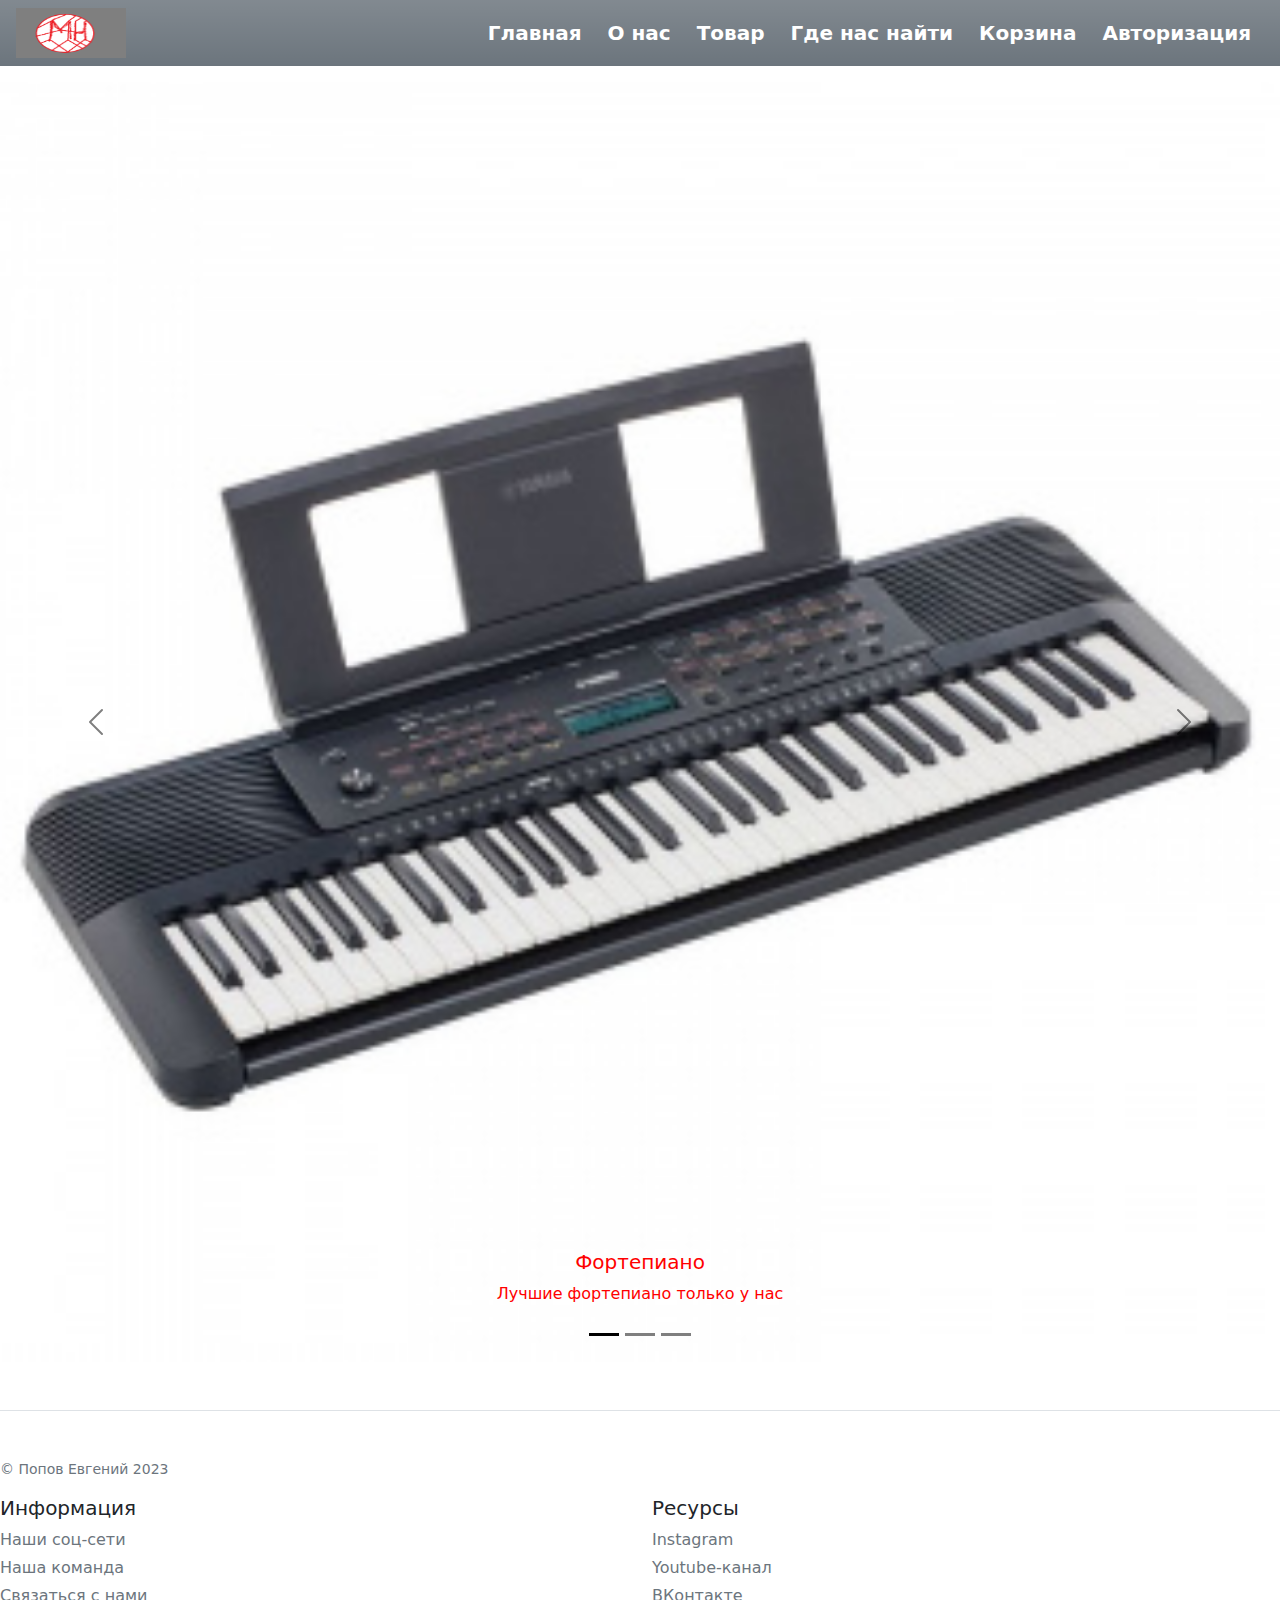
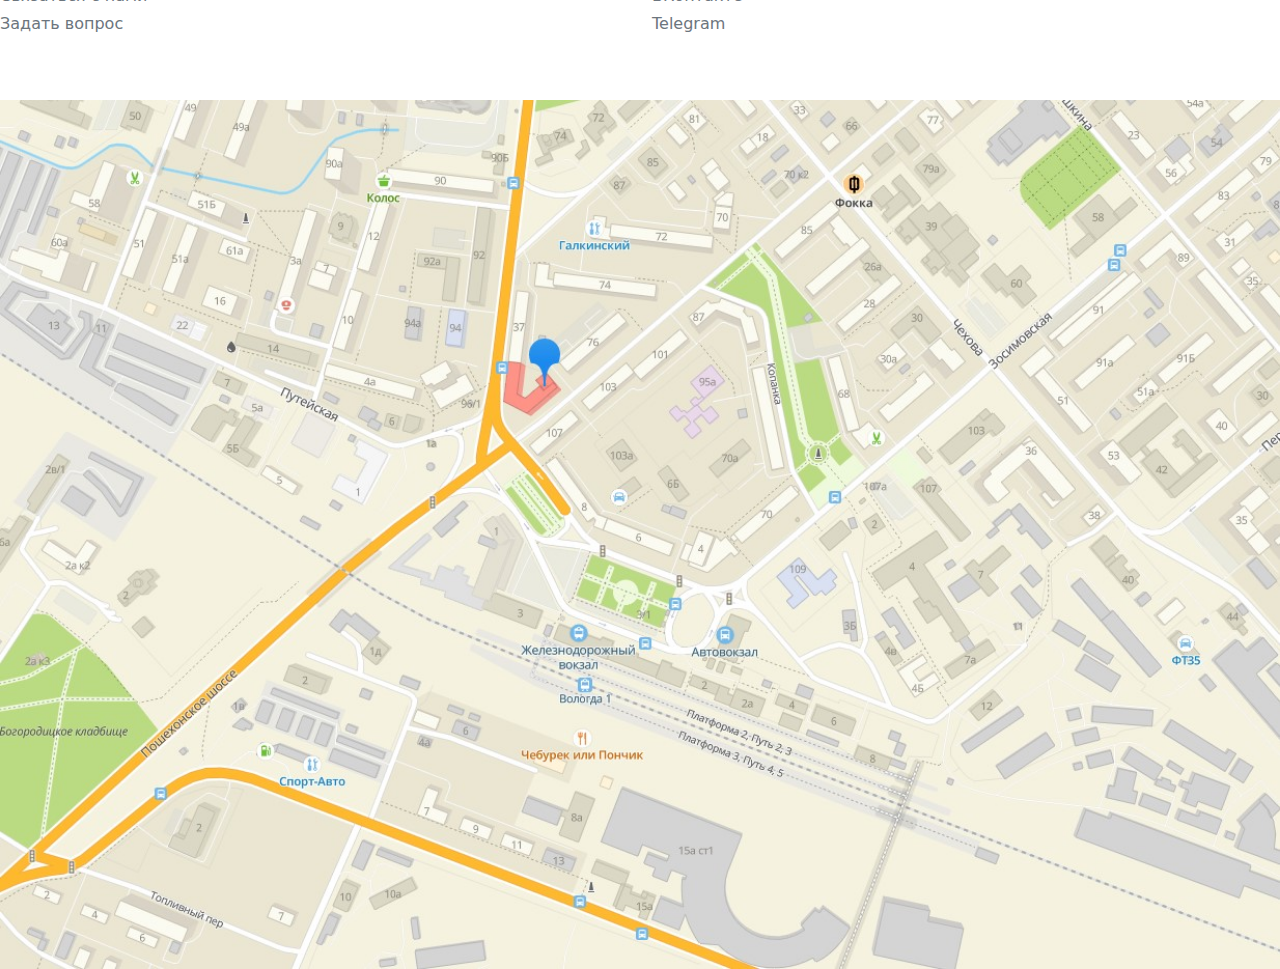
<file: Срез/popov/index.html>
<!DOCTYPE html>
<html lang="en">
<head>
    <meta charset="UTF-8">
    <meta http-equiv="X-UA-Compatible" content="IE=edge">
    <meta name="viewport" content="width=device-width, initial-scale=1.0">
    <title>Music House</title>
    <link rel="stylesheet" href="css/style.css">
    <script src="js/bootstrap.js"></script>
    <link rel="stylesheet" href="boots/bootstrap.css">
</head>
<body>
    <nav id="navbar-example2" class="navbar bg-secondary bg-gradient px-3 mb-3">
        <img src="images/Logo.png" width="110" height="50"  alt="" >
        <ul class="nav nav-pills">
          <li class="nav-item">
            <a class="badge nav-link fs-5" href="#">Главная</a>
          </li>
          <li class="nav-item">
            <a class="badge nav-link fs-5" href="/o nas/index.html">О нас</a>
          </li>
          
            <li class="nav-item">
              <a class="badge nav-link fs-5" href="menu/index.html">Товар</a>
            </li>
            <li class="nav-item">
              <a class="badge nav-link fs-5" href="#gdenas">Где нас найти</a>
            </li>
            <li class="nav-item">
                <a class="badge nav-link fs-5" href="#">Корзина</a>
              </li>
              <li class="nav-item">
                <a class="badge nav-link fs-5" href="auth/signin.php">Авторизация</a>
              </li>
        </ul>
      </nav>      
      <div id="carouselExampleDark" class="carousel carousel-dark slide" data-bs-ride="carousel">
        <div class="carousel-indicators">
          <button type="button" data-bs-target="#carouselExampleDark" data-bs-slide-to="0" class="active" aria-current="true" aria-label="Slide 1"></button>
          <button type="button" data-bs-target="#carouselExampleDark" data-bs-slide-to="1" aria-label="Slide 2"></button>
          <button type="button" data-bs-target="#carouselExampleDark" data-bs-slide-to="2" aria-label="Slide 3"></button>
        </div>
        <div class="carousel-inner">
          <div class="carousel-item active" data-bs-interval="10000">
            <img src="images/61e3012c9fbb2126150a65217989ac40.jpeg" class="d-block w-100" alt="..." >
            <div class="carousel-caption d-none d-md-block">
              <h5 style="color:red;">Фортепиано</h5>
              <p style="color:red;">Лучшие фортепиано только у нас</p>
            </div>
          </div>
          <div class="carousel-item" data-bs-interval="2000">
            <img src="images/ca41b0a3824f7aa1d155a726162e9f5d.jpeg" class="d-block w-100" alt="...">
            <div class="carousel-caption d-none d-md-block">
              <h5 style="color:red;">Гитары</h5>
              <p style="color:red;">Самые лучшие гитары только у нас.</p>
            </div>
          </div>
          <div class="carousel-item">
            <img src="images/e9a917c442e68e8721fb6dcece67ea7c.jpeg" class="d-block w-100" alt="...">
            <div class="carousel-caption d-none d-md-block">
              <h5 style="color:red;">Электрогитары</h5>
              <p style="color:red;">Самые лучшие электрогитары только у нас.</p>
            </div>
          </div>
        </div>
        <button class="carousel-control-prev" type="button" data-bs-target="#carouselExampleDark" data-bs-slide="prev">
          <span class="carousel-control-prev-icon" aria-hidden="true"></span>
          <span class="visually-hidden">Previous</span>
        </button>
        <button class="carousel-control-next" type="button" data-bs-target="#carouselExampleDark" data-bs-slide="next">
          <span class="carousel-control-next-icon" aria-hidden="true"></span>
          <span class="visually-hidden">Next</span>
        </button>
      </div>
      <footer class="pt-4 my-md-5 pt-md-5 border-top">
        <div class="row">
          <div class="col-12 col-md">
         
            <small class="d-block mb-3 text-muted">&copy; Попов Евгений 2023</small>
          </div>
          <div class="col-6 col-md">
            <h5>Информация</h5>
            <ul class="list-unstyled text-small">
              <li class="mb-1"><a class="link-secondary text-decoration-none" href="#">Наши соц-сети</a></li>
              <li class="mb-1"><a class="link-secondary text-decoration-none" href="#">Наша команда</a></li>
              <li class="mb-1"><a class="link-secondary text-decoration-none" href="#">Связаться с нами</a></li>
              <li class="mb-1"><a class="link-secondary text-decoration-none" href="#">Задать вопрос</a></li>
            </ul>
          </div>
          <div class="col-6 col-md">
            <h5>Ресурсы</h5>
            <ul class="list-unstyled text-small">
              <li class="mb-1"><a class="link-secondary text-decoration-none" href="#">Instagram</a></li>
              <li class="mb-1"><a class="link-secondary text-decoration-none" href="#">Youtube-канал</a></li>
              <li class="mb-1"><a class="link-secondary text-decoration-none" href="#">ВКонтакте</a></li>
              <li class="mb-1"><a class="link-secondary text-decoration-none" href="#">Telegram</a></li>
            </ul>
          </div>
        </div>
        
      </footer>
      <div class="footer-left" id="gdenas"></div>
        <span class="footer_location"> <img src="images/map.jpg" width="100%" alt="">
</body>
</html>
</file>
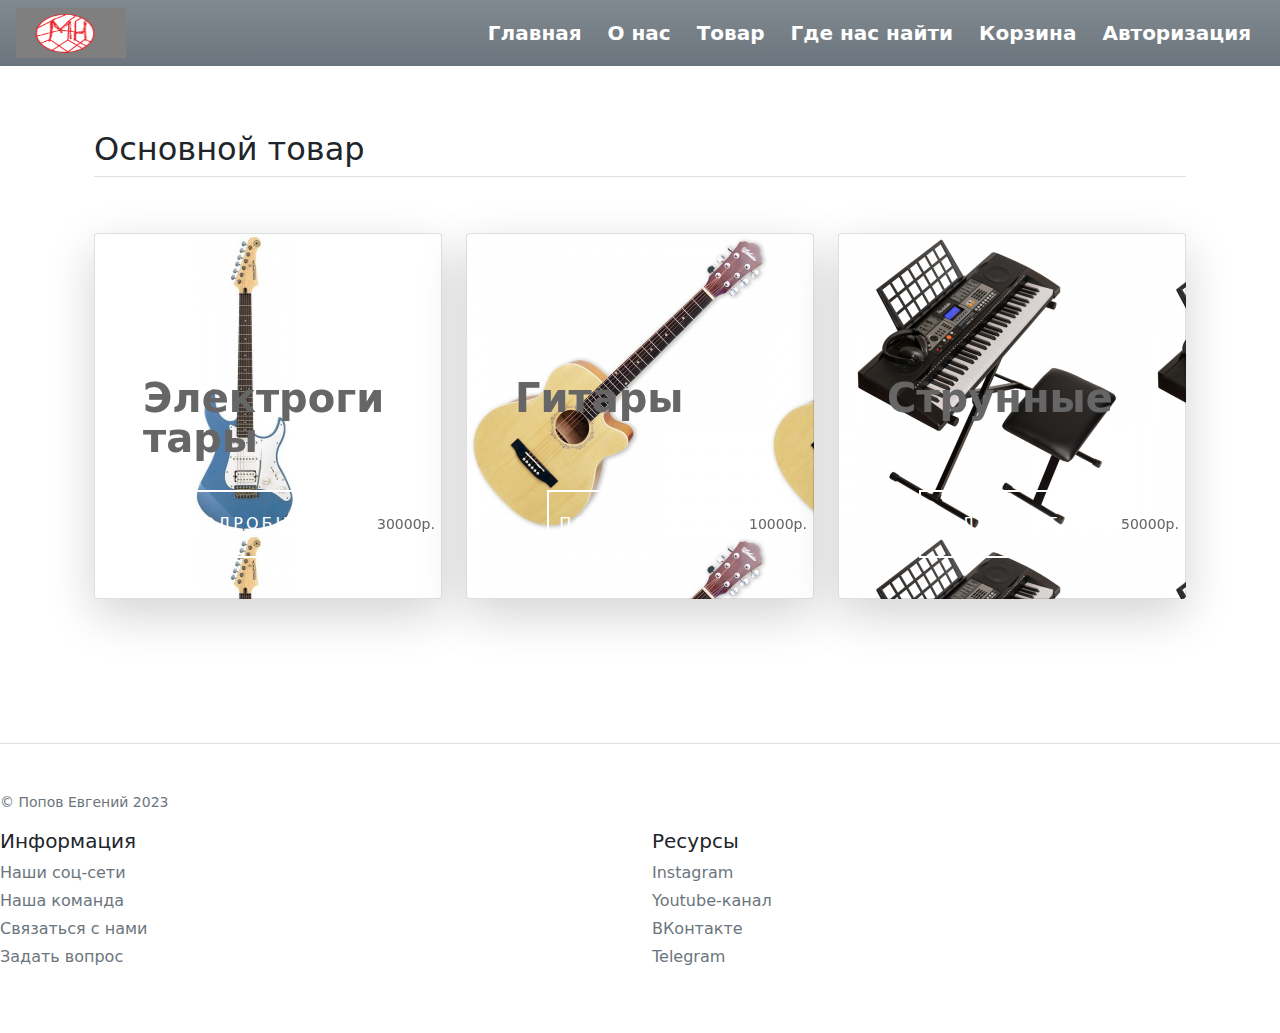
<file: Срез/popov/menu/index.html>
<!DOCTYPE html>
<html lang="en">
<head>
    <meta charset="UTF-8">
    <meta http-equiv="X-UA-Compatible" content="IE=edge">
    <meta name="viewport" content="width=device-width, initial-scale=1.0">
    <link rel="stylesheet" href="../css/style.css">
    <link rel="stylesheet" href="../boots/bootstrap.css">
    <script src="../js/bootstrap.js"></script>
    <title>Music House</title>
</head>
<body>
    <nav id="navbar-example2" class="navbar bg-secondary bg-gradient px-3 mb-3">
      <img src="../images/Logo.png" width="110" height="50"  alt="" >
        <ul class="nav nav-pills">
          <li class="nav-item">
            <a class="badge nav-link fs-5" href="../index.html">Главная</a>
          </li>
          <li class="nav-item">
            <a class="badge nav-link fs-5" href="../o nas/index.html">О нас</a>
          </li>
          
            <li class="nav-item">
              <a class="badge nav-link fs-5" href="#">Товар</a>
            </li>
            <li class="nav-item">
              <a class="badge nav-link fs-5" href="../#gdenas">Где нас найти</a>
            </li>
            <li class="nav-item">
                <a class="badge nav-link fs-5" href="#">Корзина</a>
              </li>
              <li class="nav-item">
                <a class="badge nav-link fs-5" href="../auth/signin.php">Авторизация</a>
              </li>
        </ul>
      </nav> 
      <div class="b-example-divider"></div>

  <div class="container px-4 py-5" id="custom-cards">
    <h2 class="pb-2 border-bottom">Основной товар</h2>

    <div class="row row-cols-1 row-cols-lg-3 align-items-stretch g-4 py-5">
      <div class="col">
        <div class="card card-cover h-100 overflow-hidden text-white bg-dark rounded-5 shadow-lg" style="background-image: url('../images/e9a917c442e68e8721fb6dcece67ea7c.jpeg');">
          <div class="d-flex flex-column h-100 p-5 pb-3 text-white text-shadow-1">
            <h2 class="pt-5 mt-5 mb-4 display-6 lh-1 fw-bold" style="filter: brightness(40%)">Электрогитары</h2>
            <ul class="d-flex list-unstyled mt-auto">
              <li class="d-flex align-items-center me-3">
                <svg class="bi me-2" width="1em" height="1em"><use xlink:href="#geo-fill"/></svg>
                <a href="" class="button-primary">
                    Подробнее
                  </a>
              </li>
              <li class="d-flex align-items-center">
                <svg class="bi me-2" width="1em" height="1em"><use xlink:href="#calendar3"/></svg>
                <small style="filter: brightness(40%)">30000р.</small>
              </li>
            </ul>
          </div>
        </div>
      </div>

      <div class="col">
        <div class="card card-cover h-100 overflow-hidden text-white bg-dark rounded-5 shadow-lg" style="background-image: url('../images/ca41b0a3824f7aa1d155a726162e9f5d.jpeg');">
          <div class="d-flex flex-column h-100 p-5 pb-3 text-white text-shadow-1">
            <h2 class="pt-5 mt-5 mb-4 display-6 lh-1 fw-bold" style="filter: brightness(40%)">Гитары</h2>
            <ul class="d-flex list-unstyled mt-auto">
             
              <li class="d-flex align-items-center me-3">
                <svg class="bi me-2" width="1em" height="1em"><use xlink:href="#geo-fill"/></svg>
                <a href="" class="button-primary">
                    Подробнее
                  </a>
              </li>
              <li class="d-flex align-items-center">
                <svg class="bi me-2" width="1em" height="1em"><use xlink:href="#calendar3"/></svg>
                <small style="filter: brightness(40%)">10000р.</small>
              </li>
            </ul>
          </div>
        </div>
      </div>

      <div class="col">
        <div class="card card-cover h-100 overflow-hidden text-white bg-dark rounded-5 shadow-lg" style="background-image: url('../images/b39e8882d68fed2dce3984d12319718a.png');">
          <div class="d-flex flex-column h-100 p-5 pb-3 text-shadow-1">
            <h2 class="pt-5 mt-5 mb-4 display-6 lh-1 fw-bold" style="filter: brightness(40%)">Струнные</h2>
            <ul class="d-flex list-unstyled mt-auto">
              
              <li class="d-flex align-items-center me-3">
                <svg class="bi me-2" width="1em" height="1em"><use xlink:href="#geo-fill"/></svg>
                <a href="" class="button-primary">
                    Подробнее
                  </a>
              </li>
              <li class="d-flex align-items-center">
                <svg class="bi me-2" width="1em" height="1em"><use xlink:href="#calendar3"/></svg>
                <small style="filter: brightness(40%)">50000р.</small>
              </li>
            </ul>
          </div>
        </div>
      </div>
    </div>
  </div>
  <footer class="pt-4 my-md-5 pt-md-5 border-top">
    <div class="row">
      <div class="col-12 col-md">
     
        <small class="d-block mb-3 text-muted">&copy; Попов Евгений 2023</small>
      </div>
      <div class="col-6 col-md">
        <h5>Информация</h5>
        <ul class="list-unstyled text-small">
          <li class="mb-1"><a class="link-secondary text-decoration-none" href="#">Наши соц-сети</a></li>
          <li class="mb-1"><a class="link-secondary text-decoration-none" href="#">Наша команда</a></li>
          <li class="mb-1"><a class="link-secondary text-decoration-none" href="#">Связаться с нами</a></li>
          <li class="mb-1"><a class="link-secondary text-decoration-none" href="#">Задать вопрос</a></li>
        </ul>
      </div>
      <div class="col-6 col-md">
        <h5>Ресурсы</h5>
        <ul class="list-unstyled text-small">
          <li class="mb-1"><a class="link-secondary text-decoration-none" href="#">Instagram</a></li>
          <li class="mb-1"><a class="link-secondary text-decoration-none" href="#">Youtube-канал</a></li>
          <li class="mb-1"><a class="link-secondary text-decoration-none" href="#">ВКонтакте</a></li>
          <li class="mb-1"><a class="link-secondary text-decoration-none" href="#">Telegram</a></li>
        </ul>
      </div>
    </div>
  </footer>
  
     
      </body>
</file>
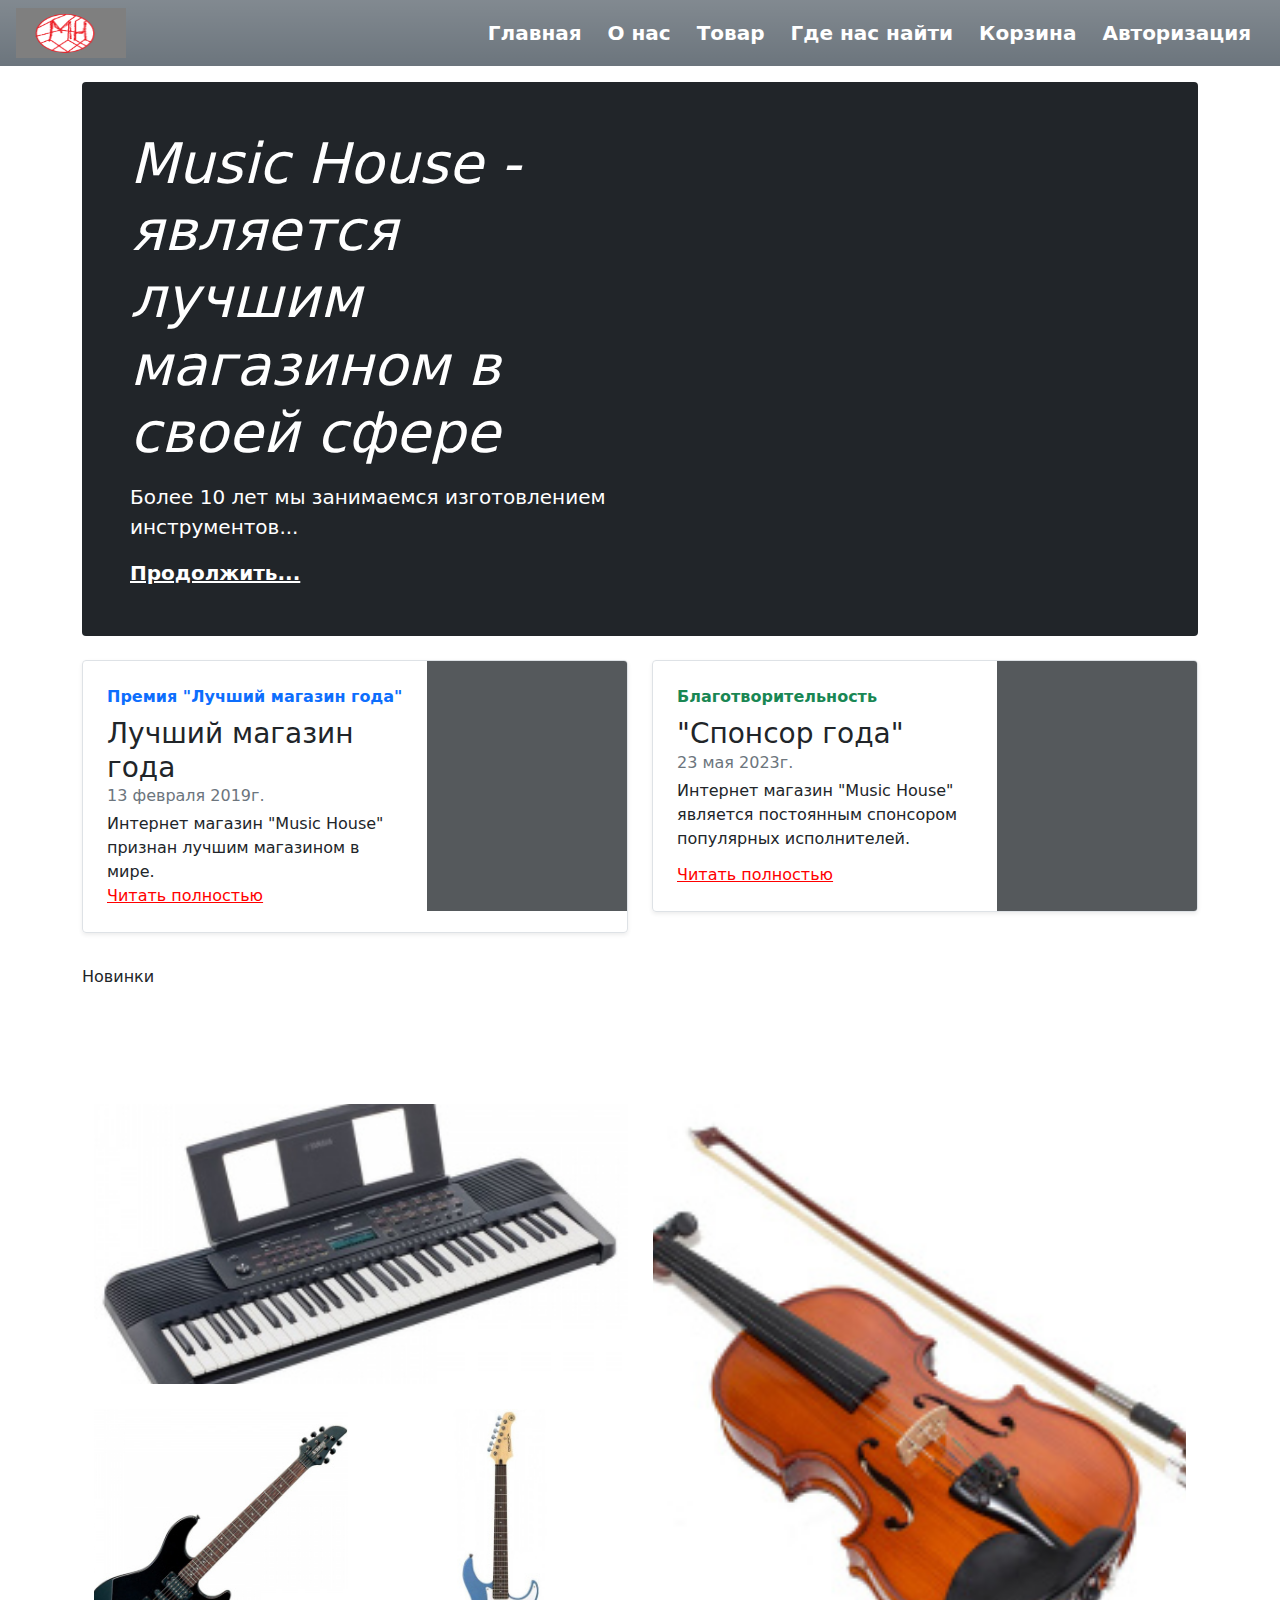
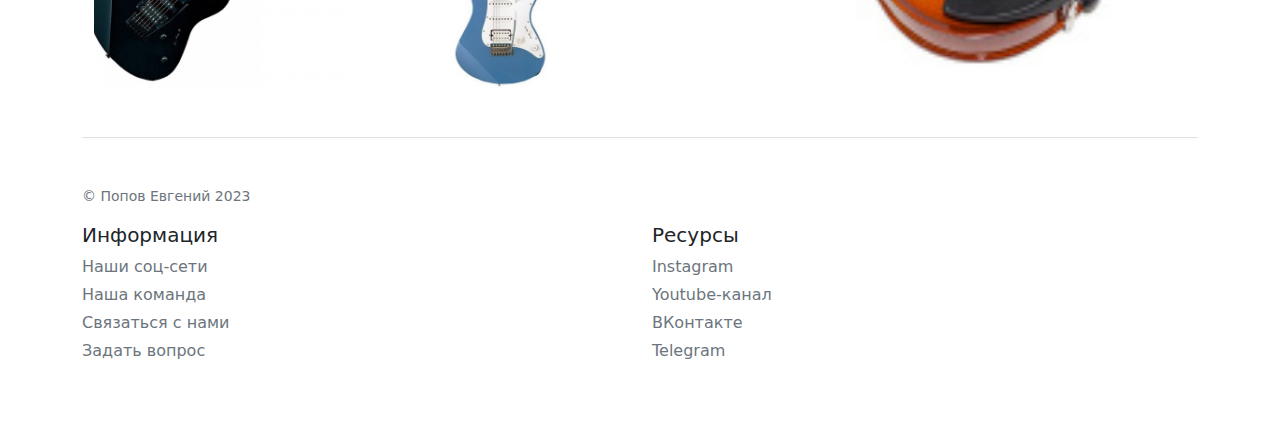
<file: Срез/popov/o nas/index.html>
<!DOCTYPE html>
<html lang="en">
<head>
    <meta charset="UTF-8">
    <meta http-equiv="X-UA-Compatible" content="IE=edge">
    <meta name="viewport" content="width=device-width, initial-scale=1.0">
    <link rel="stylesheet" href="../boots/bootstrap.css">
    <link rel="stylesheet" href="../css/style1.css">
    <title>Music House</title>
</head>
<body>
    <nav id="navbar-example2" class="navbar bg-secondary bg-gradient px-3 mb-3">
      <img src="../images/Logo.png" width="110" height="50"  alt="" >
        <ul class="nav nav-pills">
          <li class="nav-item">
            <a class="badge nav-link fs-5" href="../index.html">Главная</a>
          </li>
          <li class="nav-item">
            <a class="badge nav-link fs-5" href="#">О нас</a>
          </li>
         
            <li class="nav-item">
              <a class="badge nav-link fs-5" href="../menu/index.html">Товар</a>
            </li>
            <li class="nav-item">
              <a class="badge nav-link fs-5" href="../index.html#gdenas">Где нас найти</a>
            </li>
            <li class="nav-item">
                <a class="badge nav-link fs-5" href="#">Корзина</a>
              </li>
              <li class="nav-item">
                <a class="badge nav-link fs-5" href="../auth/signin.php">Авторизация</a>
              </li>
        </ul>
      </nav>
      <main class="container">
        <div class="p-4 p-md-5 mb-4 text-white rounded bg-dark">
          <div class="col-md-6 px-0">
            <h1 class="display-4 fst-italic">Music House - является лучшим магазином в своей сфере</h1>
            <p class="lead my-3">Более 10 лет мы занимаемся изготовлением инструментов...</p>
            <p class="lead mb-0"><a href="#" class="text-white fw-bold">Продолжить...</a></p>
          </div>
        </div>
      
        <div class="row mb-2">
          <div class="col-md-6">
            <div class="row g-0 border rounded overflow-hidden flex-md-row mb-4 shadow-sm h-md-250 position-relative">
              <div class="col p-4 d-flex flex-column position-static">
                <strong class="d-inline-block mb-2 text-primary">Премия "Лучший магазин года"</strong>
                <h3 class="mb-0">Лучший магазин года</h3>
                <div class="mb-1 text-muted">13 февраля 2019г.</div>
                <p class="card-text mb-auto">Интернет магазин "Music House" признан лучшим магазином в мире.</p>
                <a href="#" class="stretched-link">Читать полностью</a>
              </div>
              <div class="col-auto d-none d-lg-block">
                <svg class="bd-placeholder-img" width="200" height="250" xmlns="http://www.w3.org/2000/svg" role="img" aria-label="Placeholder: Thumbnail" preserveAspectRatio="xMidYMid slice" focusable="false"><title>Placeholder</title><rect width="100%" height="100%" fill="#55595c"/><text x="50%" y="50%" fill="#eceeef" dy=".3em"></text></svg>
      
              </div>
            </div>
          </div>
          <div class="col-md-6">
            <div class="row g-0 border rounded overflow-hidden flex-md-row mb-4 shadow-sm h-md-250 position-relative">
              <div class="col p-4 d-flex flex-column position-static">
                <strong class="d-inline-block mb-2 text-success">Благотворительность</strong>
                <h3 class="mb-0">"Спонсор года"</h3>
                <div class="mb-1 text-muted">23 мая 2023г.</div>
                <p class="mb-auto">Интернет магазин "Music House" является постоянным спонсором популярных исполнителей.</p>
                <a href="#" class="stretched-link">Читать полностью</a>
              </div>
              <div class="col-auto d-none d-lg-block">
                <svg class="bd-placeholder-img" width="200" height="250" xmlns="http://www.w3.org/2000/svg" role="img" aria-label="Placeholder: Thumbnail" preserveAspectRatio="xMidYMid slice" focusable="false"><title></title><rect width="100%" height="100%" fill="#55595c"/><text x="50%" y="50%" fill="#eceeef" dy=".3em"></text></svg>
      
              </div>
            </div>
          </div>
        </div>
        <label for="novinki">Новинки</label>
        <main>
            <div class="banner-wrap">
            </div>
            <div class="section">
        
                <div class="container">
                    <div class="catalog" id="tovariiii">
                        <a class="catalog_link">
                            <span class="catalog_name">Клавишные инструменты</span>
                        </a>
                        <a class="catalog_link">
                            <span class="catalog_name">Гитары</span>
                        </a>
                        <a class="catalog_link">
                            <span class="catalog_name">Электрогитары</span>
                        </a>
                        <a class="catalog_link">
                            <span class="catalog_name">Гитары с палкой</span></a>
                        </a>
                    </div>
                </div>
                
            </main>
            <footer class="pt-4 my-md-5 pt-md-5 border-top">
              <div class="row">
                <div class="col-12 col-md">
               
                  <small class="d-block mb-3 text-muted">&copy; Попов Евгений 2023</small>
                </div>
                <div class="col-6 col-md">
                  <h5>Информация</h5>
                  <ul class="list-unstyled text-small">
                    <li class="mb-1"><a class="link-secondary text-decoration-none" href="#">Наши соц-сети</a></li>
                    <li class="mb-1"><a class="link-secondary text-decoration-none" href="#">Наша команда</a></li>
                    <li class="mb-1"><a class="link-secondary text-decoration-none" href="#">Связаться с нами</a></li>
                    <li class="mb-1"><a class="link-secondary text-decoration-none" href="#">Задать вопрос</a></li>
                  </ul>
                </div>
                <div class="col-6 col-md">
                  <h5>Ресурсы</h5>
                  <ul class="list-unstyled text-small">
                    <li class="mb-1"><a class="link-secondary text-decoration-none" href="#">Instagram</a></li>
                    <li class="mb-1"><a class="link-secondary text-decoration-none" href="#">Youtube-канал</a></li>
                    <li class="mb-1"><a class="link-secondary text-decoration-none" href="#">ВКонтакте</a></li>
                    <li class="mb-1"><a class="link-secondary text-decoration-none" href="#">Telegram</a></li>
                  </ul>
                </div>
              </div>
            </footer>
       
</body>
</html>
</file>
<file: Срез/popov/css/style.css>
.navbar-colors {
    color: white;
}
.button-primary {
	text-decoration: none;
	display: inline-block;
	margin: 10px;
	color: white;
	box-shadow: 0 0 0 2px white;
	padding: 20px 0;
    width: 150px;
    text-align: center;
    text-transform: uppercase;
    letter-spacing: 3px;
    position: relative;
    overflow: hidden;
}
</file>
<file: Срез/popov/css/style1.css>
.section {
	padding: 115px 0 0;
}
.catalog {
	gap:25px;
	display: grid;
	grid-template-areas: 
	"img1 img1 img4 img4"
	"img2 img3 img4 img4"; 
}
.catalog_link {
	position: relative;
	min-height: 280px;
	cursor: pointer;
}
.catalog_link:hover::before {
	position: absolute;
	content: "";
	top: 0;
	left: 0;
	width: 100%;
	height: 100%;
	background-color: rgb(0 0 0 /50%);
}
.catalog_link:nth-child(1) {
	grid-area: img1;
	background: url(../images/61e3012c9fbb2126150a65217989ac40.jpeg) 50% 0%/cover no-repeat;
	background-position: center center;
	background-size: cover;
}
.catalog_link:nth-child(2) {
	grid-area: img2;
	background: url(../images/6ad71b6c71d1212f3222acbf9a42177a.jpeg) 50% 0%/cover no-repeat;
	background-position: center center;
	background-size: cover;
}
.catalog_link:nth-child(3) {
	grid-area: img3;
	background: url(../images/e9a917c442e68e8721fb6dcece67ea7c.jpeg) 50% 0%/cover no-repeat;
	background-position: center center;
	background-size: cover;
}
.catalog_link:nth-child(4) {
	grid-area: img4;
	background: url(../images/55bf6561879d327861cb8bbf13f5139a.jpeg) 50% 0%/cover no-repeat;
	background-position: center center;
	background-size: cover;
}
.catalog_name {
	position: absolute;
	bottom: 25px;
	font-family: Verdana, Helvetica, Arial, sans-serif;
	left: 25px;
	padding: 5px 20px;
	font-size: 22px;
	opacity: 0;
	font-weight: 500;
	color: rgba(255,255,255,1);
}
.catalog_link:hover .catalog_name {
	opacity: 1;
}
</file>
